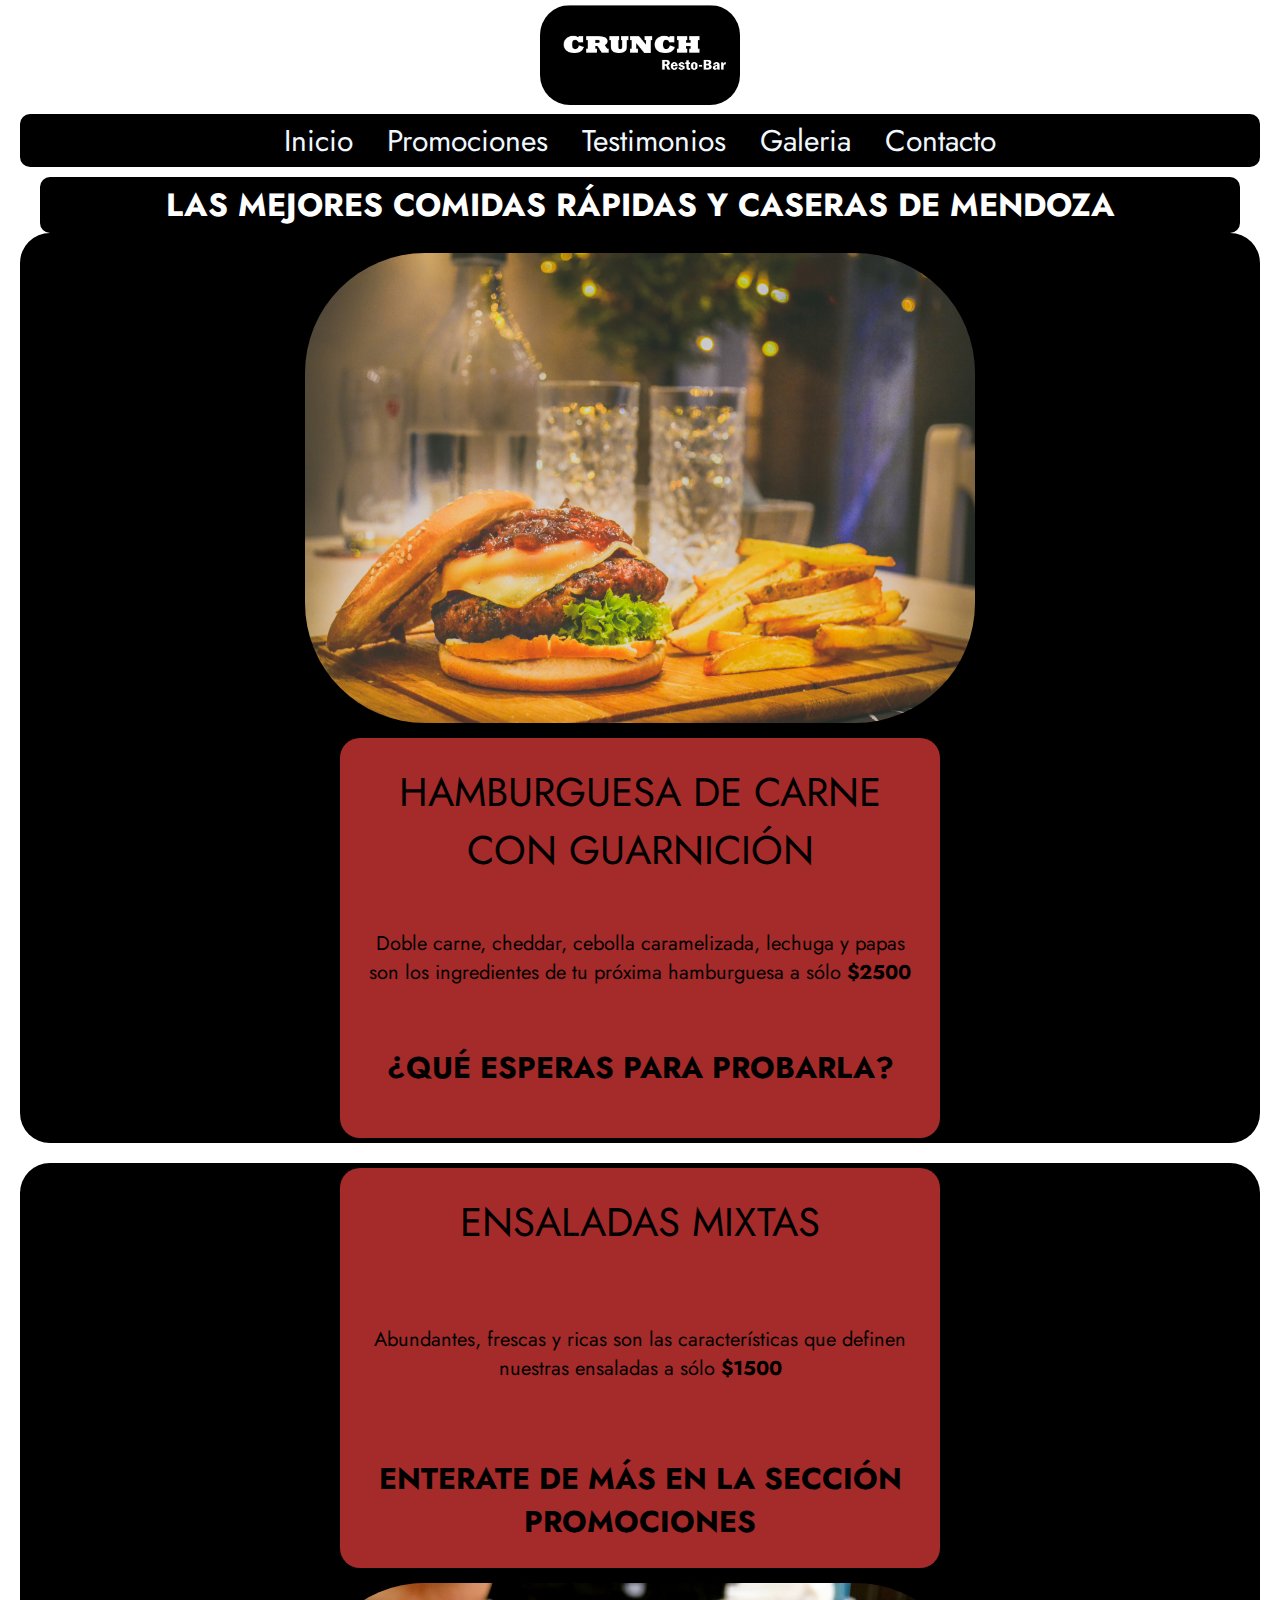
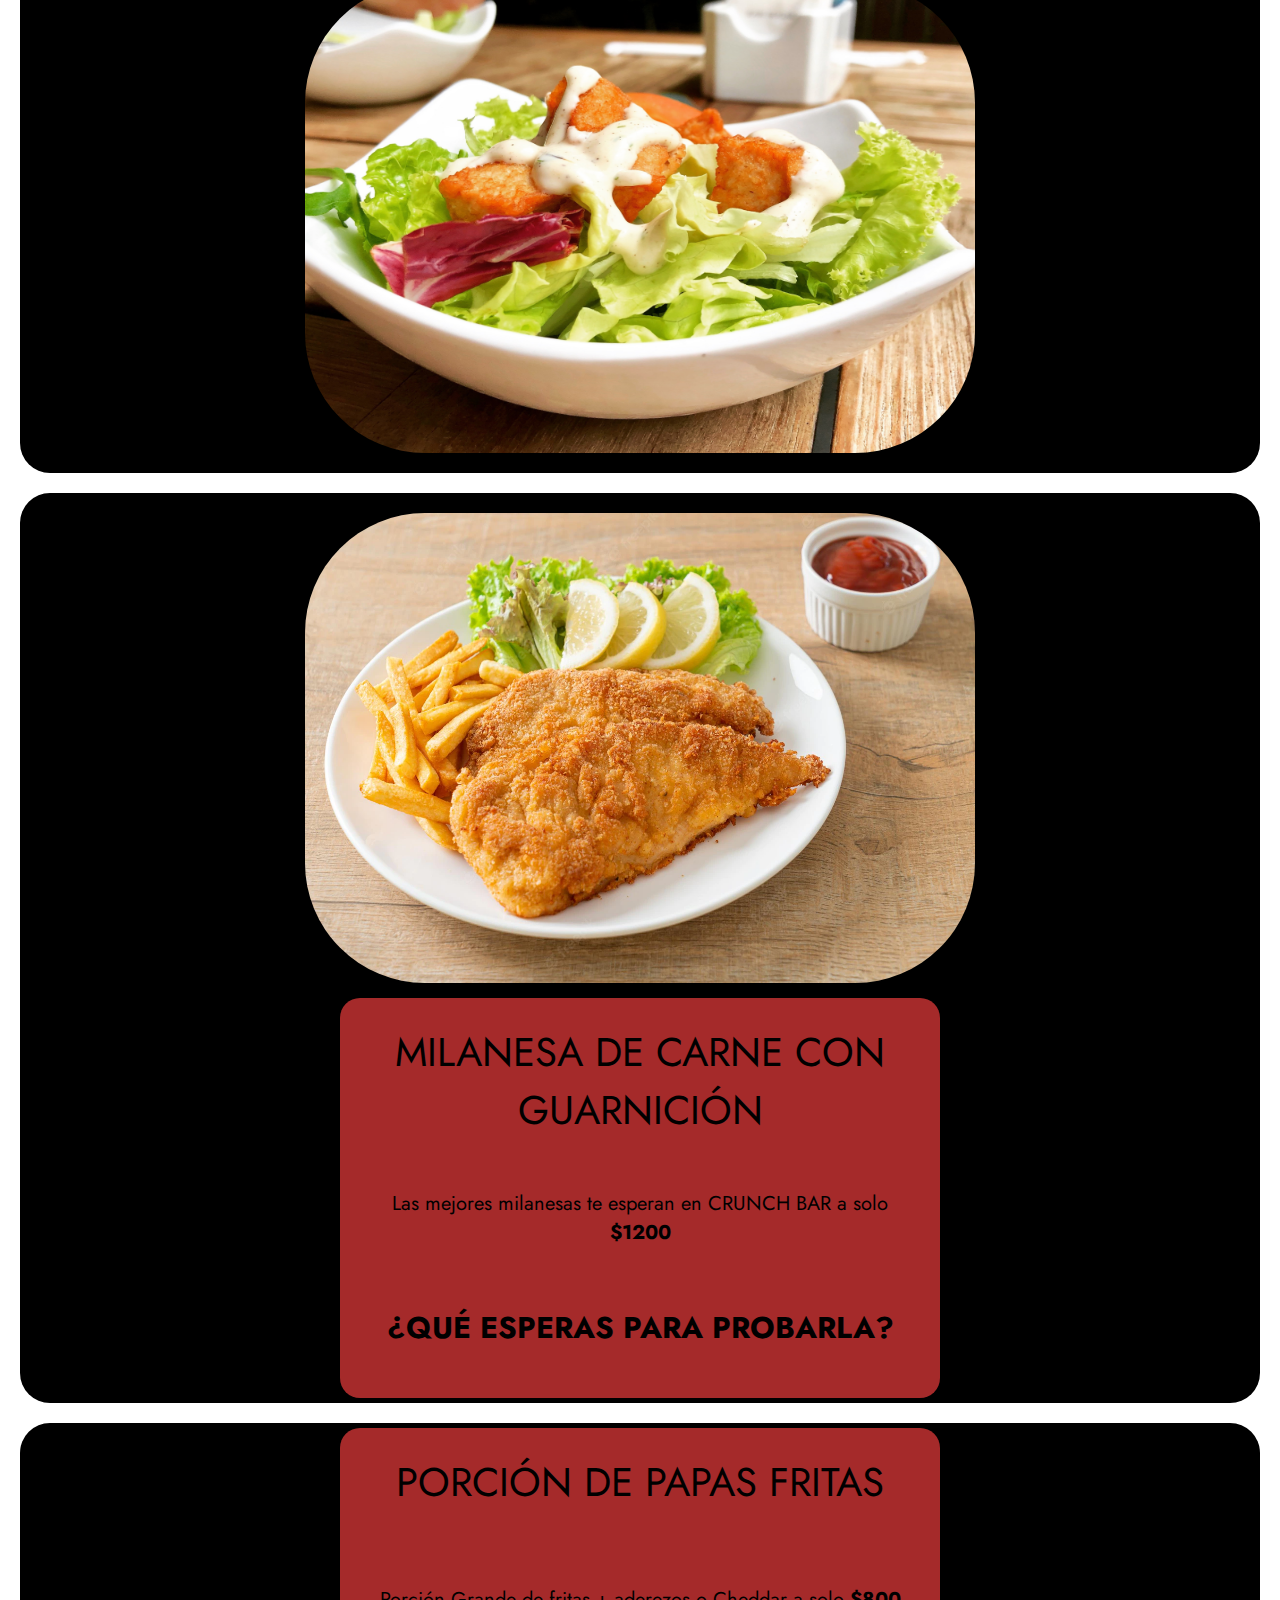
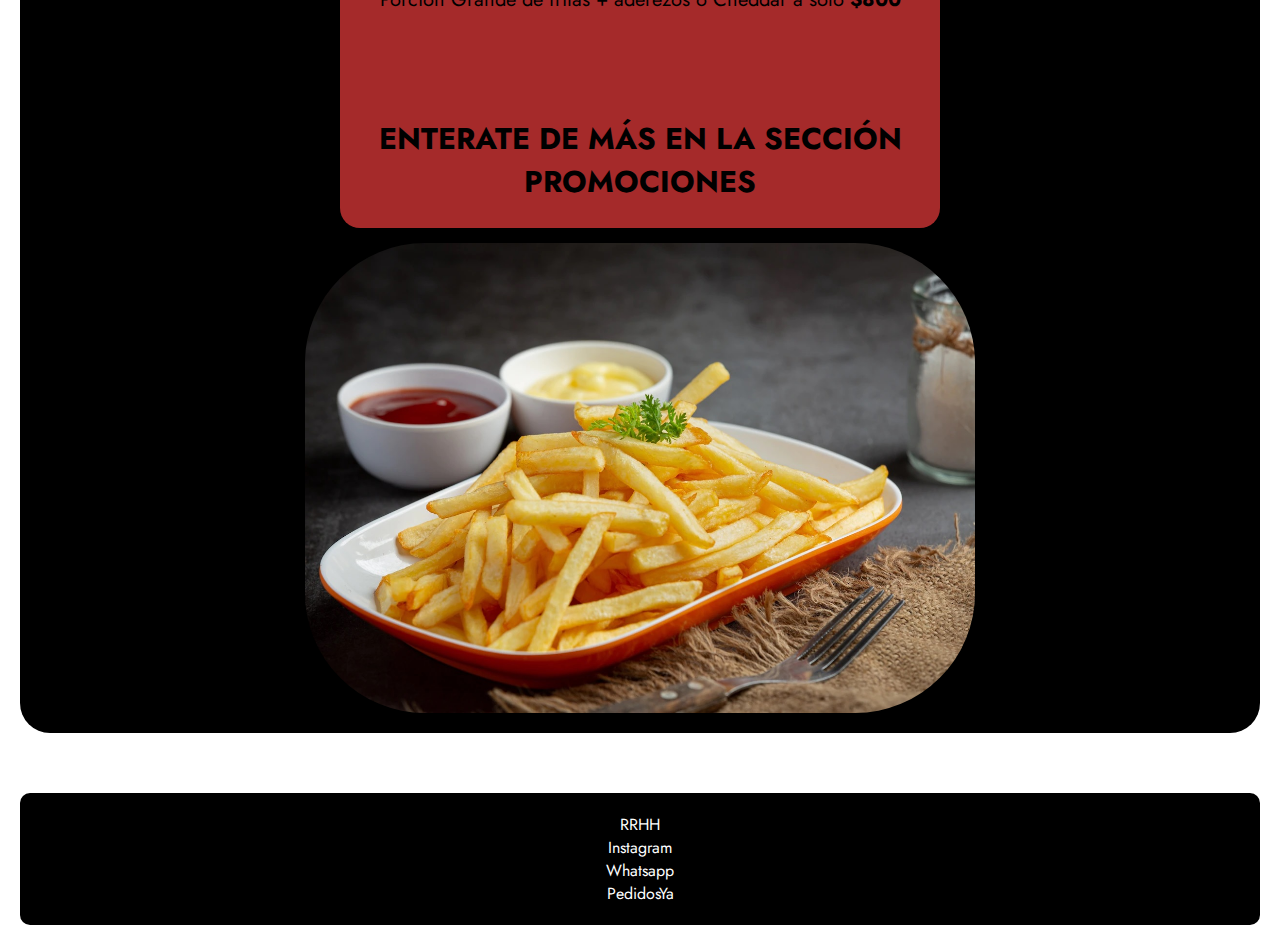
<file: index.html>
<!DOCTYPE html>
<html lang="en">
<head>
    <meta charset="UTF-8">
    <meta http-equiv="X-UA-Compatible" content="IE=edge">
    <meta name="viewport" content="width=device-width, initial-scale=1.0">
    <title> CRUNCH | Restaurant </title>
    <meta name="keywords" content="restaurante, mendoza, bar, comidas, rapidas, hamburguesa">
    <meta name="description" content="Ofrecemos un servicio de comidas rapidas calidad-precio para el cliente">
    <link rel="shortcut icon" href="./images/Sin título-1.png">
    <link rel="stylesheet" href="./scss/main.css">
    <!-- bootstrap -->
    <link href="https://cdn.jsdelivr.net/npm/bootstrap@5.2.2/dist/css/bootstrap.min.css" rel="stylesheet" integrity="sha384-Zenh87qX5JnK2Jl0vWa8Ck2rdkQ2Bzep5IDxbcnCeuOxjzrPF/et3URy9Bv1WTRi" crossorigin="anonymous">
    <script src="https://cdn.jsdelivr.net/npm/bootstrap@5.2.2/dist/js/bootstrap.bundle.min.js" integrity="sha384-OERcA2EqjJCMA+/3y+gxIOqMEjwtxJY7qPCqsdltbNJuaOe923+mo//f6V8Qbsw3" crossorigin="anonymous"></script>
    <!-- bootstrap -->
    <link href="https://fonts.googleapis.com/css2?family=Jost:ital,wght@0,400;0,500;1,700;1,900&display=swap" rel="stylesheet">
</head>
<body>
    <header><!-- header -->
        <div class="imag">
            <img  src="./images/Logo.png" alt="logo" width="200px" height="200px">
        </div>
        <nav>
            <ul class="lista">
                <li class="lista__item">
                    <a class="itemTexto" href="index.html" target="_self">Inicio</a><!-- ver inicio -->
                </li>
                <li class="lista__item">
                    <a class="itemTexto" href="./pages/promociones.html" target="_self">Promociones</a>
                </li>
                <li class="lista__item">
                    <a class="itemTexto" href="./pages/testimonios.html" target="_self">Testimonios</a>
                </li>
                <li class="lista__item">
                    <a class="itemTexto" href="./pages/galeria.html" target="_self">Galeria</a>
                </li>
                <li class="lista__item">
                    <a class="itemTexto" href="./pages/contacto.html" target="_self">Contacto</a>
                </li>
            </ul>
        </nav>
        <div class="navBarMobile">
            <nav class="navbar navbar-expand-lg bg-black rounded-4">
                <div class="container-fluid">
                    <div>
                        <img  src="./images/Logo.png" alt="logo" width="350px" height="170px">
                    </div>
                  <button class="navbar-toggler bg-light" type="button" data-bs-toggle="collapse" data-bs-target="#navbarTogglerDemo01" aria-controls="navbarTogglerDemo01" aria-expanded="false" aria-label="Toggle navigation">
                    <span class="navbar-toggler-icon"></span>
                  </button>
                  <div class="collapse navbar-collapse" id="navbarTogglerDemo01">
                    <ul class="lista">
                        <li class="lista__itemM ">
                            <a class="itemTextoM" href="index.html" target="_self">Inicio</a><!-- ver inicio -->
                        </li>
                        <li class="lista__itemM ">
                            <a class="itemTextoM" href="./pages/promociones.html" target="_self">Promociones</a>
                        </li>
                        <li class="lista__itemM ">
                            <a class="itemTextoM" href="./pages/testimonios.html" target="_self">Testimonios</a>
                        </li>
                        <li class="lista__itemM ">
                            <a class="itemTextoM" href="./pages/galeria.html" target="_self">Galeria</a>
                        </li>
                        <li class="lista__itemM ">
                            <a class="itemTextoM" href="./pages/contacto.html" target="_self">Contacto</a>
                        </li>
                    </ul> 
                  </div>
                </div>
              </nav>
        </div>    

    </header>

    <main id="main">
        <h1>LAS MEJORES COMIDAS RÁPIDAS Y CASERAS DE MENDOZA</h1>
        <div class="main-flex1">    
            <div class="imagen-flex1"><img src="./images/hambur.jpg" alt="hamburguesa1" width="650px" height="400px"></div>
            <div class="mobileItem">
                <b>HAMBURGUESA DE CARNE CON GUARNICIÓN</b> 
                <div>Doble carne, cheddar, cebolla caramelizada, lechuga y papas son los ingredientes
                de tu próxima hamburguesa a sólo <b>$2500</b></div>
                <b>¿QUÉ ESPERAS PARA PROBARLA?</b>
            </div>
            <div class="grid1">
                <div class="celda1">HAMBURGUESA DE CARNE CON GUARNICIÓN</div>
                <div class="celda2">Doble carne, cheddar, cebolla caramelizada, lechuga y papas son los ingredientes
                    de tu próxima hamburguesa a sólo <b>$2500</b></div>
                <div class="celda3"><b>¿QUÉ ESPERAS PARA PROBARLA?</b></div>
            </div>    
        </div>

        <div class="main-flex2">
            <div class="imagen-flex2">
                <img src="./images/salad.jpg" alt="salad1" width="650px" height="400px">
            </div>
            <div class="mobileItem">
                <b>ENSALADAS MIXTAS</b> 
                <div>Abundantes, frescas y ricas son las características que definen nuestras ensaladas a sólo <b>$1500</b></div>
                <b>ENTERATE DE MÁS EN LA SECCIÓN PROMOCIONES</b>
            </div>
            <div class="grid2">
                <div class="celda01">ENSALADAS MIXTAS</div>
                <div class="celda02">Abundantes, frescas y ricas son las características que definen nuestras ensaladas a sólo <b>$1500</b></div>
                <div class="celda03"><b>ENTERATE DE MÁS EN LA SECCIÓN PROMOCIONES</b></div>
            </div>
        </div>

        <div class="main-flex1">    
            <div class="imagen-flex1"><img src="./images/mila.png" alt="mila" width="650px" height="400px"></div>
            <div class="mobileItem">
                <b>MILANESA DE POLLO CON GUARNICIÓN</b> 
                <div>Las mejores milanesas te esperan en CRUNCH BAR a solo <b>$1200</b></div>
                <b>¿QUÉ ESPERAS PARA PROBARLA?</b>
            </div>
            <div class="grid1">
                <div class="celda1">MILANESA DE CARNE CON GUARNICIÓN</div>
                <div class="celda2">Las mejores milanesas te esperan en CRUNCH BAR a solo <b>$1200</b></div>
                <div class="celda3"><b>¿QUÉ ESPERAS PARA PROBARLA?</b></div>
            </div>    
        </div>

        <div class="main-flex2">
            <div class="imagen-flex2">
                <img src="./images/papas.jpg" alt="papas" width="650px" height="400px">
            </div>
            <div class="mobileItem">
                <b>PORCIÓN DE PAPAS FRITAS</b> 
                <div>Porción Grande de fritas + aderezos o Cheddar <b>$800</b></div>
                <b>ENTERATE DE MÁS EN LA SECCIÓN PROMOCIONES</b>
            </div>
            <div class="grid2">
                <div class="celda01">PORCIÓN DE PAPAS FRITAS</div>
                <div class="celda02">Porción Grande de fritas + aderezos o Cheddar a solo <b>$800</b></div>
                <div class="celda03"><b>ENTERATE DE MÁS EN LA SECCIÓN PROMOCIONES</b></div>
            </div>
        </div>

    </main>
  
    <footer>
        <div>
            <a class="redes" href="#" target="_blank">RRHH</a>
        </div>
        <div>
            <a class="redes" href="#" target="_blank">Instagram</a>
        </div>
        <div>
            <a class="redes" href="#" target="_blank">Whatsapp</a>
        </div>
        <div>
            <a class="redes" href="#" target="_blank">PedidosYa</a>
        </div>
    </footer>
</body>
</html>
</file>
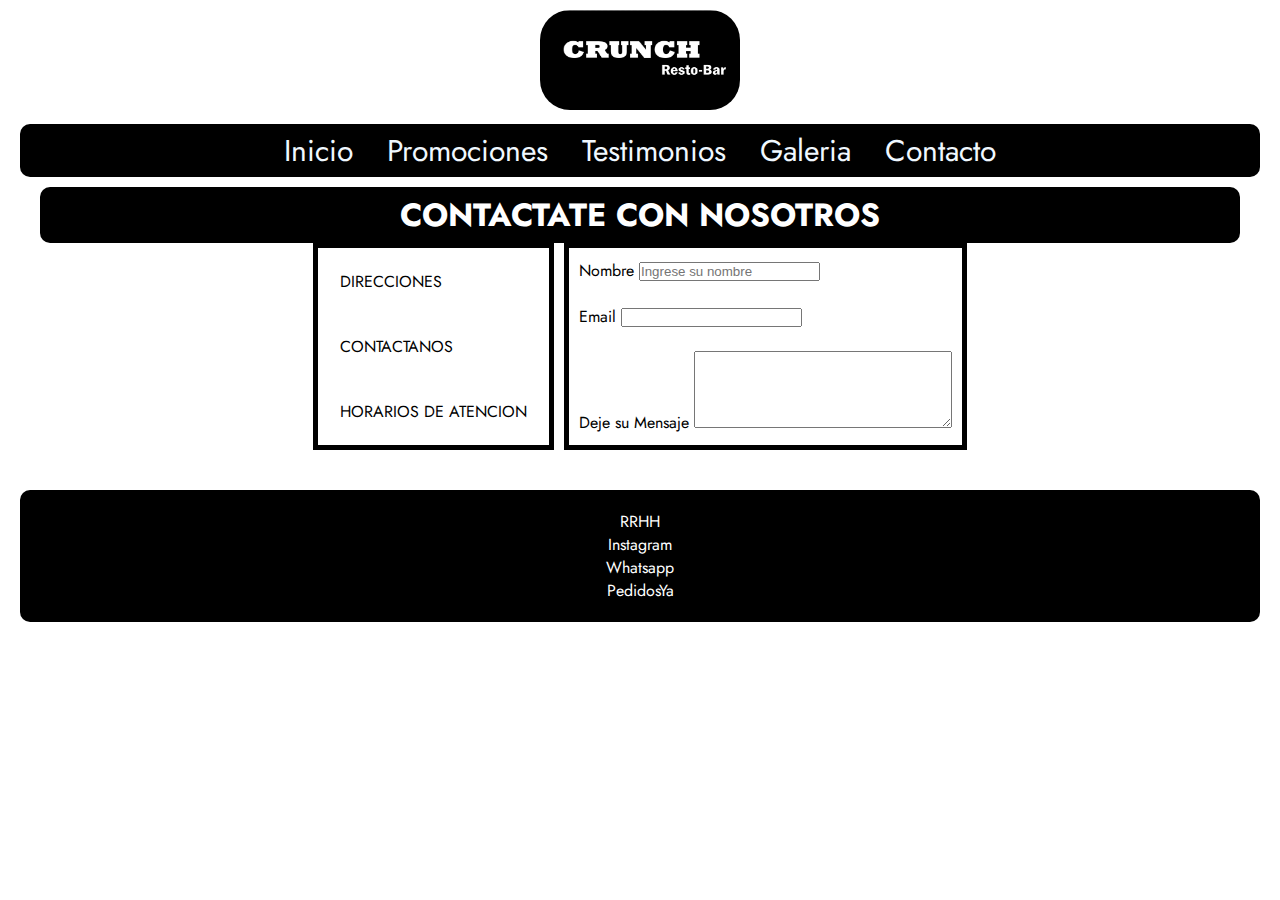
<file: pages/contacto.html>
<!DOCTYPE html>
<html lang="en">
<head>
    <meta charset="UTF-8">
    <meta http-equiv="X-UA-Compatible" content="IE=edge">
    <meta name="viewport" content="width=device-width, initial-scale=1.0">
    <title> CRUNCH | Restaurant </title>
    <meta name="keywords" content="restaurante, mendoza, bar, comidas, contacto, ubicacion, mapa, mail">
    <meta name="description" content="Ofrecemos un servicio de comidas rapidas calidad-precio para el cliente">
    <link rel="shortcut icon" href="../images/Sin título-1.png">
    <link rel="stylesheet" href="../scss/main.css">
    <!-- bootstrap -->
    <link href="https://cdn.jsdelivr.net/npm/bootstrap@5.2.2/dist/css/bootstrap.min.css" rel="stylesheet" integrity="sha384-Zenh87qX5JnK2Jl0vWa8Ck2rdkQ2Bzep5IDxbcnCeuOxjzrPF/et3URy9Bv1WTRi" crossorigin="anonymous">
    <script src="https://cdn.jsdelivr.net/npm/bootstrap@5.2.2/dist/js/bootstrap.bundle.min.js" integrity="sha384-OERcA2EqjJCMA+/3y+gxIOqMEjwtxJY7qPCqsdltbNJuaOe923+mo//f6V8Qbsw3" crossorigin="anonymous"></script>
    <!-- bootstrap -->
    <link href="https://fonts.googleapis.com/css2?family=Jost:ital,wght@0,400;0,500;1,700;1,900&display=swap" rel="stylesheet">
</head>
<body>
    <header>
        <div class="imag">
            <img class="imag" src="../images/Logo.png" alt="logo" width="200px" height="200px">
        </div>
        <nav>
            <ul class="lista">
                <li class="lista__item">
                    <a class="itemTexto" href="../index.html" target="_self">Inicio</a><!-- ver inicio -->
                </li>
                <li class="lista__item">
                    <a class="itemTexto" href="promociones.html" target="_self">Promociones</a>
                </li>
                <li class="lista__item">
                    <a class="itemTexto" href="testimonios.html" target="_self">Testimonios</a>
                </li>
                <li class="lista__item">
                    <a class="itemTexto" href="galeria.html" target="_self">Galeria</a>
                </li>
                <li class="lista__item">
                    <a class="itemTexto" href="contacto.html" target="_self">Contacto</a>
                </li>
            </ul>
        </nav>  
        <div class="navBarMobile">
            <nav class="navbar navbar-expand-lg bg-black rounded-4">
                <div class="container-fluid">
                    <div>
                        <img  src="../images/Logo.png" alt="logo" width="350px" height="170px">
                    </div>
                  <button class="navbar-toggler bg-light" type="button" data-bs-toggle="collapse" data-bs-target="#navbarTogglerDemo01" aria-controls="navbarTogglerDemo01" aria-expanded="false" aria-label="Toggle navigation">
                    <span class="navbar-toggler-icon"></span>
                  </button>
                  <div class="collapse navbar-collapse" id="navbarTogglerDemo01">
                    <ul class="lista">
                        <li class="lista__itemM">
                            <a class="itemTextoM" href="../index.html" target="_self">Inicio</a><!-- ver inicio -->
                        </li>
                        <li class="lista__itemM">
                            <a class="itemTextoM" href="promociones.html" target="_self">Promociones</a>
                        </li>
                        <li class="lista__itemM">
                            <a class="itemTextoM" href="testimonios.html" target="_self">Testimonios</a>
                        </li>
                        <li class="lista__itemM">
                            <a class="itemTextoM" href="galeria.html" target="_self">Galeria</a>
                        </li>
                        <li class="lista__itemM">
                            <a class="itemTextoM" href="contacto.html" target="_self">Contacto</a>
                        </li>
                    </ul> 
                  </div>
                </div>
              </nav>
        </div>  
    </header>

    <main id="mainContact">
        <h1 class="mainH1">CONTACTATE CON NOSOTROS</h1>
        <div class="flexContact">
            <table class="form1">
                <tr>
                    <td class="espacio">
                        DIRECCIONES
                    </td>
                </tr>
                <tr>   
                    <td class="espacio">
                        CONTACTANOS
                    </td>
                </tr> 
                <tr>  
                    <td  class="espacio">
                        HORARIOS DE ATENCION
                    </td>
                </tr>

            </table>
            <table class="form2" cellpadding="10px" cellspacing="10px">
                <tr>
                    <td>
                        <form action="enviar.php" method="get"> 
                            <label for="nombre">Nombre</label>
                            <input type="text" id="nombre" placeholder="Ingrese su nombre">
                            <br><br>
                            <label for="mail">Email</label> 
                            <input type="email" id="mail">
                            <br><br>
                            <label for="multi">Deje su Mensaje</label> 
                            <textarea name="multi" id="multi" cols="30" rows="5"></textarea>
                        </form> 
                    </td>       
                </tr>
            </table>
        </div>
    </main>

    <footer>
        <div>
            <a class="redes" href="" target="_blank">RRHH</a>
        </div>
        <div>
            <a class="redes" href="" target="_blank">Instagram</a>
        </div>
        <div>
            <a class="redes" href="" target="_blank">Whatsapp</a>
        </div>
        <div>
            <a class="redes" href="" target="_blank">PedidosYa</a>
        </div>
    </footer>
</body>
</html>
</file>
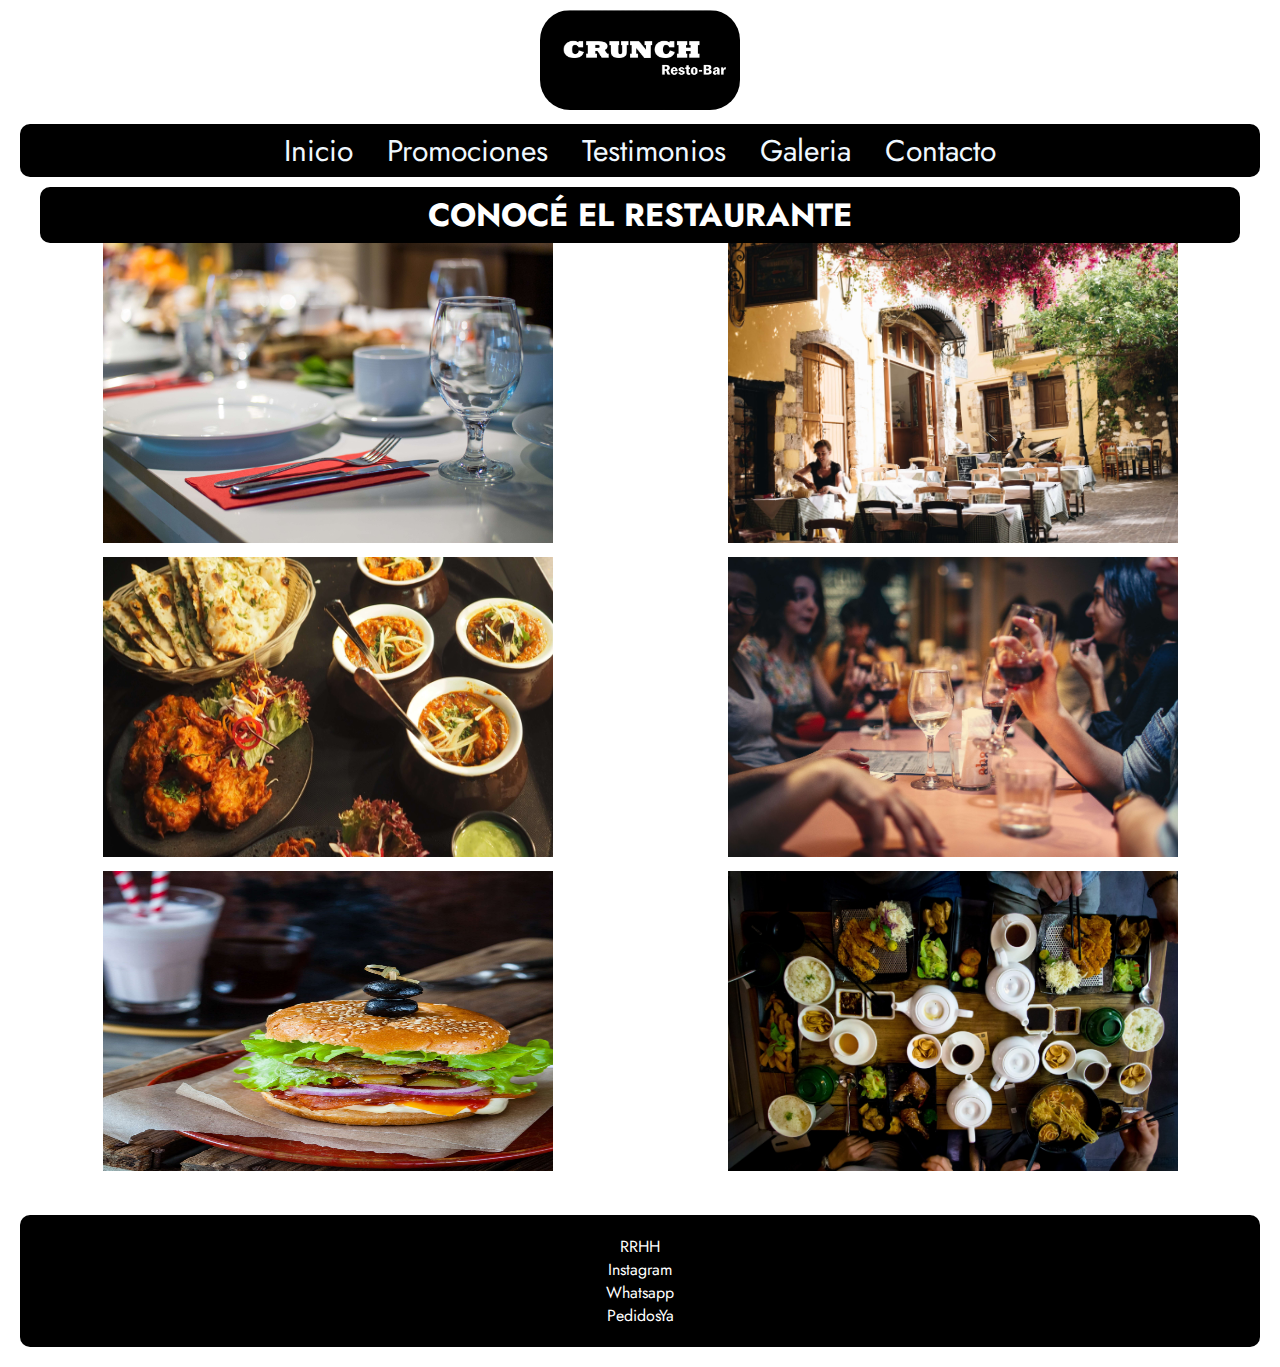
<file: pages/galeria.html>
<!DOCTYPE html>
<html lang="en">
<head>
    <meta charset="UTF-8">
    <meta http-equiv="X-UA-Compatible" content="IE=edge">
    <meta name="viewport" content="width=device-width, initial-scale=1.0">
    <title> CRUNCH | Restaurant </title>
    <meta name="keywords" content="restaurante, mendoza, bar, comidas, rapidas, galeria, fotos, ambiente">
    <meta name="description" content="Ofrecemos un servicio de comidas rapidas calidad-precio para el cliente">
    <link rel="shortcut icon" href="../images/Sin título-1.png">
    <link rel="stylesheet" href="../scss/main.css">
    <!-- bootstrap -->
    <link href="https://cdn.jsdelivr.net/npm/bootstrap@5.2.2/dist/css/bootstrap.min.css" rel="stylesheet" integrity="sha384-Zenh87qX5JnK2Jl0vWa8Ck2rdkQ2Bzep5IDxbcnCeuOxjzrPF/et3URy9Bv1WTRi" crossorigin="anonymous">
    <script src="https://cdn.jsdelivr.net/npm/bootstrap@5.2.2/dist/js/bootstrap.bundle.min.js" integrity="sha384-OERcA2EqjJCMA+/3y+gxIOqMEjwtxJY7qPCqsdltbNJuaOe923+mo//f6V8Qbsw3" crossorigin="anonymous"></script>
    <!-- bootstrap -->
    <link href="https://fonts.googleapis.com/css2?family=Jost:ital,wght@0,400;0,500;1,700;1,900&display=swap" rel="stylesheet">
</head>
<body>
    <header>
        <div class="imag">
            <img class="imag" src="../images/Logo.png" alt="logo" width="200px" height="200px">
        </div>
        <nav>
            <ul class="lista">
                <li class="lista__item">
                    <a class="itemTexto" href="../index.html" target="_self">Inicio</a><!-- ver inicio -->
                </li>
                <li class="lista__item">
                    <a class="itemTexto" href="promociones.html" target="_self">Promociones</a>
                </li>
                <li class="lista__item">
                    <a class="itemTexto" href="testimonios.html" target="_self">Testimonios</a>
                </li>
                <li class="lista__item">
                    <a class="itemTexto" href="galeria.html" target="_self">Galeria</a>
                </li>
                <li class="lista__item">
                    <a class="itemTexto" href="contacto.html" target="_self">Contacto</a>
                </li>
            </ul>
        </nav> 
        <div class="navBarMobile">
            <nav class="navbar navbar-expand-lg bg-black rounded-4">
                <div class="container-fluid">
                    <div>
                        <img  src="../images/Logo.png" alt="logo" width="350px" height="170px">
                    </div>
                  <button class="navbar-toggler bg-light" type="button" data-bs-toggle="collapse" data-bs-target="#navbarTogglerDemo01" aria-controls="navbarTogglerDemo01" aria-expanded="false" aria-label="Toggle navigation">
                    <span class="navbar-toggler-icon"></span>
                  </button>
                  <div class="collapse navbar-collapse" id="navbarTogglerDemo01">
                    <ul class="lista">
                        <li class="lista__itemM">
                            <a class="itemTextoM" href="../index.html" target="_self">Inicio</a><!-- ver inicio -->
                        </li>
                        <li class="lista__itemM">
                            <a class="itemTextoM" href="promociones.html" target="_self">Promociones</a>
                        </li>
                        <li class="lista__itemM">
                            <a class="itemTextoM" href="testimonios.html" target="_self">Testimonios</a>
                        </li>
                        <li class="lista__itemM">
                            <a class="itemTextoM" href="galeria.html" target="_self">Galeria</a>
                        </li>
                        <li class="lista__itemM">
                            <a class="itemTextoM" href="contacto.html" target="_self">Contacto</a>
                        </li>
                    </ul> 
                  </div>
                </div>
              </nav>
        </div>   
    </header>

    <main id="mainGaleria">
        <h1 class="galH1">CONOCÉ EL RESTAURANTE</h1>
        <div class="flexGale">
            <div><img src="../images/foto1.jpg" alt="foto1" width="450px" height="300"></div>
            <div><img src="../images/foto2.jpg" alt="foto2" width="450px" height="300"></div>
            <div><img src="../images/foto3.jpg" alt="foto3" width="450px" height="300"></div>
            <div><img src="../images/foto4.jpg" alt="foto4" width="450px" height="300"></div>
            <div><img src="../images/foto5.jpg" alt="foto5" width="450px" height="300"></div>
            <div><img src="../images/foto6.jpg" alt="foto6" width="450px" height="300"></div>
        </div>
    </main>

    <footer>
        <div>
            <a class="redes" href="" target="_blank">RRHH</a>
        </div>
        <div>
            <a class="redes" href="" target="_blank">Instagram</a>
        </div>
        <div>
            <a class="redes" href="" target="_blank">Whatsapp</a>
        </div>
        <div>
            <a class="redes" href="" target="_blank">PedidosYa</a>
        </div>
    </footer>
</body>
</html>
</file>
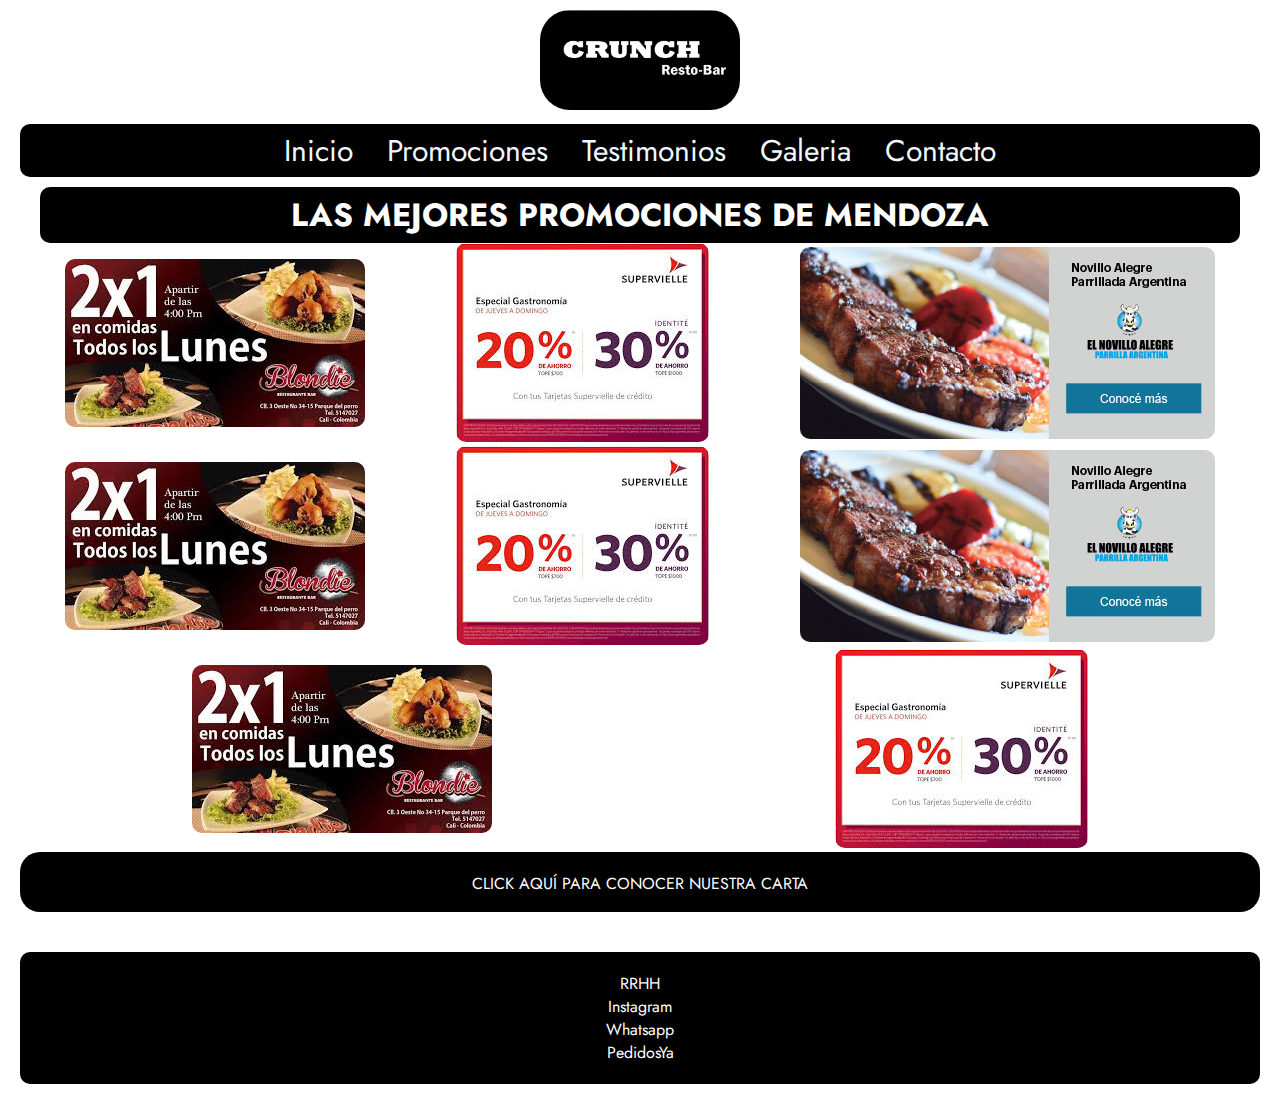
<file: pages/promociones.html>
<!DOCTYPE html>
<html lang="en">
<head>
    <meta charset="UTF-8">
    <meta http-equiv="X-UA-Compatible" content="IE=edge">
    <meta name="viewport" content="width=device-width, initial-scale=1.0">
    <title> CRUNCH | Restaurant </title>
    <meta name="keywords" content="restaurante, mendoza, bar, comidas, rapidas, hamburguesa,promociones, bancos">
    <meta name="description" content="Ofrecemos un servicio de comidas rapidas calidad-precio para el cliente">
    <link rel="shortcut icon" href="../images/Sin título-1.png">
    <!-- bootstrap -->
    <link href="https://cdn.jsdelivr.net/npm/bootstrap@5.2.2/dist/css/bootstrap.min.css" rel="stylesheet" integrity="sha384-Zenh87qX5JnK2Jl0vWa8Ck2rdkQ2Bzep5IDxbcnCeuOxjzrPF/et3URy9Bv1WTRi" crossorigin="anonymous">
    <script src="https://cdn.jsdelivr.net/npm/bootstrap@5.2.2/dist/js/bootstrap.bundle.min.js" integrity="sha384-OERcA2EqjJCMA+/3y+gxIOqMEjwtxJY7qPCqsdltbNJuaOe923+mo//f6V8Qbsw3" crossorigin="anonymous"></script>
    <!-- bootstrap -->
    <link rel="stylesheet" href="../scss/main.css">
    <link href="https://fonts.googleapis.com/css2?family=Jost:ital,wght@0,400;0,500;1,700;1,900&display=swap" rel="stylesheet">
</head>
<body>
    <header>
        <div class="imag">
            <img class="imag" src="../images/Logo.png" alt="logo" width="200px" height="200px">
        </div>
        <nav>
            <ul class="lista">
                <li class="lista__item">
                    <a class="itemTexto" href="../index.html" target="_self">Inicio</a><!-- ver inicio -->
                </li>
                <li class="lista__item">
                    <a class="itemTexto" href="promociones.html" target="_self">Promociones</a>
                </li>
                <li class="lista__item">
                    <a class="itemTexto" href="testimonios.html" target="_self">Testimonios</a>
                </li>
                <li class="lista__item">
                    <a class="itemTexto" href="galeria.html" target="_self">Galeria</a>
                </li>
                <li class="lista__item">
                    <a class="itemTexto" href="contacto.html" target="_self">Contacto</a>
                </li>
            </ul>
        </nav>
        <div class="navBarMobile">
            <nav class="navbar navbar-expand-lg bg-black rounded-4">
                <div class="container-fluid">
                    <div>
                        <img  src="../images/Logo.png" alt="logo" width="350px" height="170px">
                    </div>    
                  <button class="navbar-toggler bg-light" type="button" data-bs-toggle="collapse" data-bs-target="#navbarTogglerDemo01" aria-controls="navbarTogglerDemo01" aria-expanded="false" aria-label="Toggle navigation">
                    <span class="navbar-toggler-icon"></span>
                  </button>
                  <div class="collapse navbar-collapse" id="navbarTogglerDemo01">
                    <ul class="lista">
                        <li class="lista__itemM">
                            <a class="itemTextoM" href="../index.html" target="_self">Inicio</a><!-- ver inicio -->
                        </li>
                        <li class="lista__itemM">
                            <a class="itemTextoM" href="promociones.html" target="_self">Promociones</a>
                        </li>
                        <li class="lista__itemM">
                            <a class="itemTextoM" href="testimonios.html" target="_self">Testimonios</a>
                        </li>
                        <li class="lista__itemM">
                            <a class="itemTextoM" href="galeria.html" target="_self">Galeria</a>
                        </li>
                        <li class="lista__itemM">
                            <a class="itemTextoM" href="contacto.html" target="_self">Contacto</a>
                        </li>
                    </ul> 
                  </div>
                </div>
              </nav>
        </div>    
    </header>
    <main id="mainPromos">
        <h1 class="promoH1">LAS MEJORES PROMOCIONES DE MENDOZA</h1>
        <div class="flexPromos">
            <div class="promos"><img src="../images/promocion1.jpg" alt=""></div>
            <div class="promos"><img src="../images/promocion2.jpg" alt=""></div>
            <div class="promos"><img src="../images/promocion3.jpg" alt=""></div>
            <div class="promos"><img src="../images/promocion1.jpg" alt=""></div>
            <div class="promos"><img src="../images/promocion2.jpg" alt=""></div>
            <div class="promos"><img src="../images/promocion3.jpg" alt=""></div>
            <div class="promos"><img src="../images/promocion1.jpg" alt=""></div>
            <div class="promos"><img src="../images/promocion2.jpg" alt=""></div>
        </div>
        <div class="mobileProm">
            <div id="carouselExampleSlidesOnly" class="carousel slide" data-bs-ride="carousel">
                <div class="carousel-inner">
                    <div class="carousel-item active">
                        <img src="../images/promocion1.jpg" class="d-block w-100" alt="...">
                    </div>
                    <div class="carousel-item">
                        <img src="../images/promocion1.jpg" class="d-block w-100" alt="...">
                    </div>
                    <div class="carousel-item">
                        <img src="../images/promocion1.jpg" class="d-block w-100" alt="...">
                    </div>
                </div>
            </div>
        </div>    
        <div class="mobileProm">
            <div id="carouselExampleSlidesOnly" class="carousel slide" data-bs-ride="carousel">
                <div class="carousel-inner">
                    <div class="carousel-item active">
                        <img src="../images/promocion3.jpg" class="d-block w-100" alt="...">
                    </div>
                    <div class="carousel-item">
                        <img src="../images/promocion3.jpg" class="d-block w-100" alt="...">
                    </div>
                    <div class="carousel-item">
                        <img src="../images/promocion3.jpg" class="d-block w-100" alt="...">
                    </div>
                </div>
            </div>
        </div>    
        <div class="mobileProm">
            <div id="carouselExampleSlidesOnly" class="carousel slide" data-bs-ride="carousel">
                <div class="carousel-inner">
                    <div class="carousel-item active">
                        <img src="../images/promocion2.jpg" class="d-block w-100" alt="...">
                    </div>
                    <div class="carousel-item">
                        <img src="../images/promocion2.jpg" class="d-block w-100" alt="...">
                    </div>
                    <div class="carousel-item">
                        <img src="../images/promocion2.jpg" class="d-block w-100" alt="...">
                    </div>
                </div>
            </div>
        </div>    
        <a class="carta" href="#" target="_blank">CLICK AQUÍ PARA CONOCER NUESTRA CARTA</a>
    </main>
    </div>
    <footer>
        <div>
            <a class="redes" href="" target="_blank">RRHH</a>
        </div>
        <div>
            <a class="redes" href="" target="_blank">Instagram</a>
        </div>
        <div>
            <a class="redes" href="" target="_blank">Whatsapp</a>
        </div>
        <div>
            <a class="redes" href="" target="_blank">PedidosYa</a>
        </div>
    </footer>
</body>
</html>
</file>
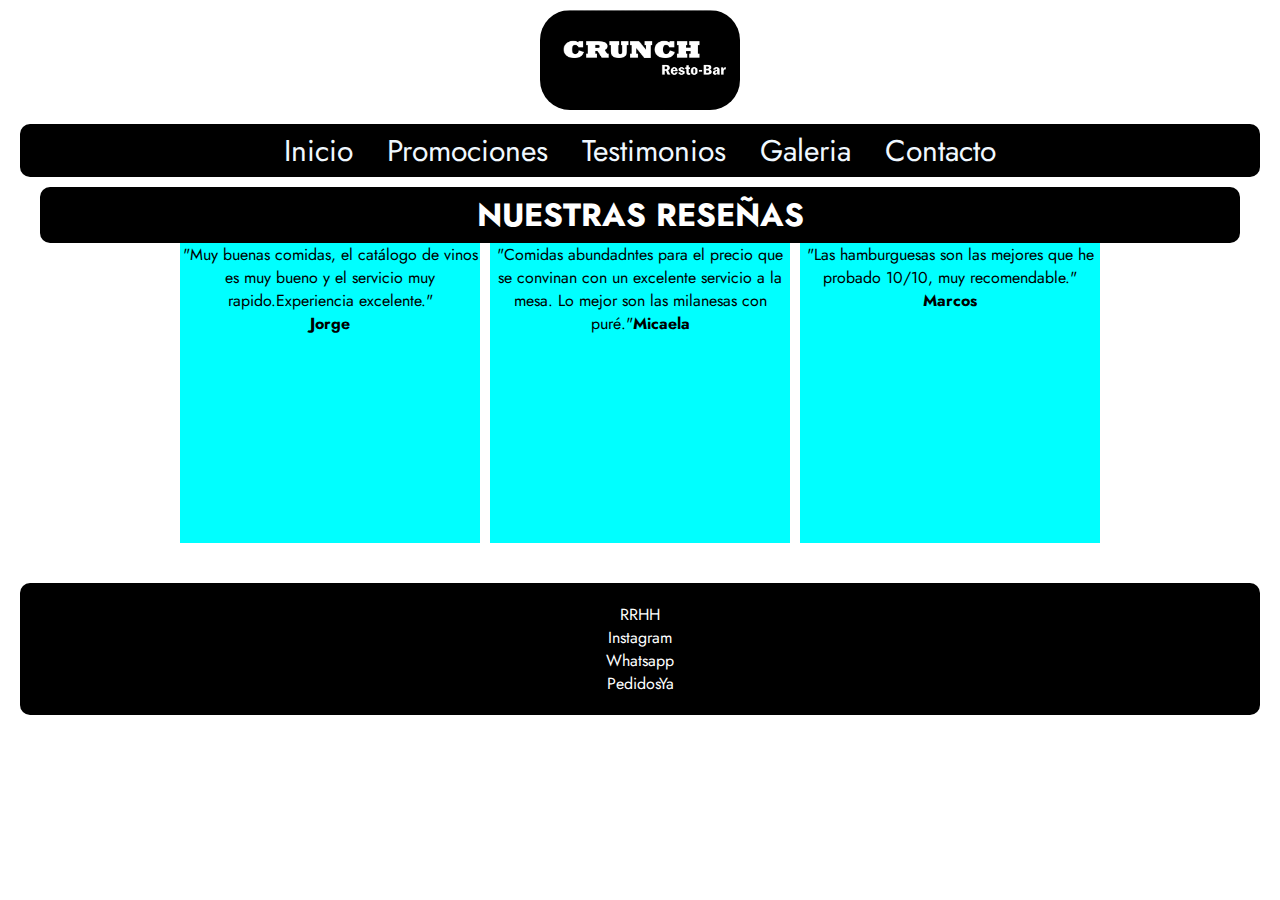
<file: pages/testimonios.html>
<!DOCTYPE html>
<html lang="en">
<head>
    <meta charset="UTF-8">
    <meta http-equiv="X-UA-Compatible" content="IE=edge">
    <meta name="viewport" content="width=device-width, initial-scale=1.0">
    <title> CRUNCH | Restaurant </title>
    <meta name="keywords" content="restaurante, mendoza, bar, opiniones, testimonios">
    <meta name="description" content="Ofrecemos un servicio de comidas rapidas calidad-precio para el cliente">
    <link rel="shortcut icon" href="../images/Sin título-1.png">
    <link rel="stylesheet" href="../scss/main.css">
    <!-- bootstrap -->
    <link href="https://cdn.jsdelivr.net/npm/bootstrap@5.2.2/dist/css/bootstrap.min.css" rel="stylesheet" integrity="sha384-Zenh87qX5JnK2Jl0vWa8Ck2rdkQ2Bzep5IDxbcnCeuOxjzrPF/et3URy9Bv1WTRi" crossorigin="anonymous">
    <script src="https://cdn.jsdelivr.net/npm/bootstrap@5.2.2/dist/js/bootstrap.bundle.min.js" integrity="sha384-OERcA2EqjJCMA+/3y+gxIOqMEjwtxJY7qPCqsdltbNJuaOe923+mo//f6V8Qbsw3" crossorigin="anonymous"></script>
    <!-- bootstrap -->   
    <link href="https://fonts.googleapis.com/css2?family=Jost:ital,wght@0,400;0,500;1,700;1,900&display=swap" rel="stylesheet">
</head>
<body>
    <header>
        <div class="imag">
            <img class="imag" src="../images/Logo.png" alt="logo" width="200px" height="200px">
        </div>
        <nav>
            <ul class="lista">
                <li class="lista__item">
                    <a class="itemTexto" href="../index.html" target="_self">Inicio</a><!-- ver inicio -->
                </li>
                <li class="lista__item">
                    <a class="itemTexto" href="promociones.html" target="_self">Promociones</a>
                </li>
                <li class="lista__item">
                    <a class="itemTexto" href="testimonios.html" target="_self">Testimonios</a>
                </li>
                <li class="lista__item">
                    <a class="itemTexto" href="galeria.html" target="_self">Galeria</a>
                </li>
                <li class="lista__item">
                    <a class="itemTexto" href="contacto.html" target="_self">Contacto</a>
                </li>
            </ul>
        </nav> 
        <div class="navBarMobile">
            <nav class="navbar navbar-expand-lg bg-black rounded-4">
                <div class="container-fluid">
                    <div>
                        <img  src="../images/Logo.png" alt="logo" width="350px" height="170px">
                    </div>
                  <button class="navbar-toggler bg-light" type="button" data-bs-toggle="collapse" data-bs-target="#navbarTogglerDemo01" aria-controls="navbarTogglerDemo01" aria-expanded="false" aria-label="Toggle navigation">
                    <span class="navbar-toggler-icon"></span>
                  </button>
                  <div class="collapse navbar-collapse" id="navbarTogglerDemo01">
                    <ul class="lista">
                        <li class="lista__itemM">
                            <a class="itemTextoM" href="../index.html" target="_self">Inicio</a><!-- ver inicio -->
                        </li>
                        <li class="lista__itemM">
                            <a class="itemTextoM" href="promociones.html" target="_self">Promociones</a>
                        </li>
                        <li class="lista__itemM">
                            <a class="itemTextoM" href="testimonios.html" target="_self">Testimonios</a>
                        </li>
                        <li class="lista__itemM">
                            <a class="itemTextoM" href="galeria.html" target="_self">Galeria</a>
                        </li>
                        <li class="lista__itemM">
                            <a class="itemTextoM" href="contacto.html" target="_self">Contacto</a>
                        </li>
                    </ul> 
                  </div>
                </div>
              </nav>
        </div>   
    </header>
    <main id="mainTestimonios">
        <h1 class="testH1">NUESTRAS RESEÑAS</h1>
        <div class="flexText">
            <div class="colFlex"><div>"Muy buenas comidas, el catálogo de vinos es muy bueno y el servicio muy rapido.Experiencia excelente."</div><b>Jorge</b></div>
            <div class="colFlex"><div>"Comidas abundadntes para el precio que se convinan con un excelente servicio a la mesa. Lo mejor son las milanesas con puré."<b>Micaela</b></div></div>
            <div class="colFlex"><div>"Las hamburguesas son las mejores que he probado 10/10, muy recomendable."</div><b>Marcos</b></div>
        </div>
     
    </main>

    <footer>
        <div>
            <a class="redes" href="" target="_blank">RRHH</a>
        </div>
        <div>
            <a class="redes" href="" target="_blank">Instagram</a>
        </div>
        <div>
            <a class="redes" href="" target="_blank">Whatsapp</a>
        </div>
        <div>
            <a class="redes" href="" target="_blank">PedidosYa</a>
        </div>
    </footer>
</body>
</html>
</file>
<file: scss/main.css>
* {
  margin: 0;
  padding: 0;
  box-sizing: border-box;
}

/* VARS */
/* VARS */
/* MIXINS */
/* MIXINS */
body {
  background-color: white;
}

header {
  text-align: center;
  background-color: white;
  padding-left: 20px;
  padding-right: 20px;
}
header .imag {
  margin: 5px;
}
header .imag img {
  width: 200px;
  height: 100px;
  border-radius: 30px;
}
header nav .lista {
  list-style-type: none;
  padding: 5px;
  background-color: black;
  border-radius: 10px;
  margin-bottom: auto;
}
header nav .lista .lista__item {
  display: inline;
  padding: 15px;
}
header nav .lista .lista__item .itemTexto {
  font-size: 30px;
  color: aliceblue;
  font-family: "Jost", sans-serif;
  text-decoration: none;
  transition: all 0.25s;
}
header nav .lista .lista__item .itemTexto:hover {
  background-color: aliceblue;
  color: black;
  border-radius: 5px;
}

.navBarMobile {
  display: none;
}

@media (max-width: 768px) {
  header .imag {
    display: none;
  }
  nav {
    display: none;
  }
  .navBarMobile {
    display: block;
    padding-top: 20px;
  }
  .lista__itemM {
    display: block;
    padding: 1px;
  }
  .lista__itemM .itemTextoM {
    font-size: 30px;
    color: aliceblue;
    font-family: "Jost", sans-serif;
    text-decoration: none;
    transition: all 0.25s;
  }
  .lista__itemM .itemTextoM:hover {
    background-color: aliceblue;
    color: black;
    border-radius: 5px;
  }
}
footer {
  padding: 20px;
  background-color: black;
  text-align: center;
  margin: 20px;
  border-radius: 10px;
}
footer .redes {
  text-decoration: none;
  color: white;
  font-style: normal;
  font-family: "Jost", sans-serif;
  transition: all 0.25s;
}
footer .redes:hover {
  color: black;
  background-color: white;
  border-radius: 5px;
}

/* MAIN FLEX */
#main {
  padding: 20px;
  background-color: white;
}
#main h1 {
  padding: 5px;
  margin-top: -10px;
  margin-left: 20px;
  margin-right: 20px;
  color: white;
  font-family: "Jost", sans-serif;
  background-color: black;
  border-radius: 10px;
  text-align: center;
}
#main .main-flex1 .imagen-flex1, #main .main-flex2 .imagen-flex2 {
  width: 700px;
  height: 500px;
  padding: 15px;
}
#main .main-flex1 .imagen-flex1 img, #main .main-flex2 .imagen-flex2 img {
  width: 100%;
  height: 100%;
  border-radius: 120px;
}
#main .main-flex1 {
  display: flex;
  flex-wrap: wrap;
  background-color: black;
  padding: 5px;
  margin-bottom: 20px;
  align-items: center;
  justify-content: space-evenly;
  border-radius: 30px;
}
#main .main-flex1 .grid1 {
  width: 600px;
  height: 400px;
  display: grid;
  background-color: brown;
  grid-template-rows: 1fr 1fr 1fr;
  border-radius: 20px;
}
#main .main-flex1 .grid1 .celda1 {
  font-family: "Jost", sans-serif;
  text-align: center;
  padding: 20px;
  margin: 5px;
  font-size: 40px;
}
#main .main-flex1 .grid1 .celda2 {
  font-family: "Jost", sans-serif;
  text-align: center;
  padding: 20px;
  margin: 5px;
  font-size: 20px;
}
#main .main-flex1 .grid1 .celda3 {
  font-family: "Jost", sans-serif;
  text-align: center;
  padding: 20px;
  margin: 5px;
  font-size: 30px;
}
#main .main-flex2 {
  display: flex;
  flex-wrap: wrap;
  background-color: black;
  padding: 5px;
  margin-bottom: 20px;
  align-items: center;
  justify-content: space-evenly;
  border-radius: 30px;
}
#main .main-flex2 .imagen-flex2 {
  order: 2;
}
#main .main-flex2 .grid2 {
  width: 600px;
  height: 400px;
  display: grid;
  background-color: brown;
  grid-template-rows: 1fr 1fr 1fr;
  border-radius: 20px;
  order: 1;
}
#main .main-flex2 .grid2 .celda01 {
  font-family: "Jost", sans-serif;
  text-align: center;
  padding: 20px;
  margin: 5px;
  font-size: 40px;
}
#main .main-flex2 .grid2 .celda02 {
  font-family: "Jost", sans-serif;
  text-align: center;
  padding: 20px;
  margin: 5px;
  font-size: 20px;
}
#main .main-flex2 .grid2 .celda03 {
  font-family: "Jost", sans-serif;
  text-align: center;
  padding: 20px;
  margin: 5px;
  font-size: 30px;
}

.mobileItem {
  display: none;
}
.mobileItem .div {
  display: none;
}

@media screen and (max-width: 768px) {
  #main .main-flex1 .imagen-flex1 {
    width: auto;
    height: auto;
    padding: 15px;
  }
  #main .main-flex1 .grid1 {
    display: none;
  }
  #main .main-flex2 {
    flex-direction: column-reverse;
  }
  #main .main-flex2 .imagen-flex2 {
    width: auto;
    height: auto;
    padding: 15px;
  }
  #main .main-flex2 .grid2 {
    display: none;
  }
  .mobileItem {
    display: block;
    color: white;
    font-family: "Jost", sans-serif;
    text-align: center;
  }
  .mobileItem div {
    display: block;
    color: white;
    font-family: "Jost", sans-serif;
    text-align: center;
  }
}
/* MAIN PROMOCIONES */
#mainPromos {
  padding: 20px;
}
#mainPromos .promoH1 {
  padding: 5px;
  margin-top: -10px;
  margin-left: 20px;
  margin-right: 20px;
  color: white;
  font-family: "Jost", sans-serif;
  background-color: black;
  border-radius: 10px;
  text-align: center;
}
#mainPromos .flexPromos {
  display: flex;
  flex-wrap: wrap;
  align-items: center;
  justify-content: space-around;
}
#mainPromos .flexPromos .promos {
  width: auto;
  height: auto;
  border-radius: 10px;
}
#mainPromos .flexPromos .promos img {
  width: auto;
  height: auto;
  border-radius: 10px;
}
#mainPromos .carta {
  padding-top: 20px;
  background-color: rgb(0, 0, 0);
  width: auto;
  height: 60px;
  text-align: center;
  justify-content: center;
  border-radius: 20px;
  text-decoration: none;
  font-family: "Jost", sans-serif;
  color: white;
  display: block;
  transition: all 0.5s;
}
#mainPromos .carta:hover {
  background-color: white;
  color: black;
  font-size: 25px;
}
#mainPromos .mobileProm {
  display: none;
}

@media (max-width: 768px) {
  #mainPromos .mobileProm {
    display: block;
    margin-bottom: 10px;
    margin-top: 0px;
  }
  #mainPromos .flexPromos {
    display: none;
  }
}
/* MAIN TESTIMONIOS */
#mainTestimonios {
  padding: 20px;
  height: auto;
}
#mainTestimonios .testH1 {
  padding: 5px;
  margin-top: -10px;
  margin-left: 20px;
  margin-right: 20px;
  color: white;
  font-family: "Jost", sans-serif;
  background-color: black;
  border-radius: 10px;
  text-align: center;
}
#mainTestimonios .flexText {
  display: flex;
  flex-direction: row;
  flex-wrap: wrap;
  gap: 10px;
  justify-content: center;
}
#mainTestimonios .flexText .colFlex {
  background-color: aqua;
  width: auto;
  width: 300px;
  height: 300px;
  font-family: "Jost", sans-serif;
  text-align: center;
  align-self: center;
}

/* MAIN GALERIA */
#mainGaleria {
  padding: 20px;
}
#mainGaleria .galH1 {
  padding: 5px;
  margin-top: -10px;
  margin-left: 20px;
  margin-right: 20px;
  color: white;
  font-family: "Jost", sans-serif;
  background-color: black;
  border-radius: 10px;
  text-align: center;
}
#mainGaleria .flexGale {
  display: flex;
  flex-wrap: wrap;
  gap: 10px;
  justify-content: space-around;
}

/* MAIN CONTACTO */
#mainContact {
  padding: 20px;
  height: auto;
}
#mainContact .mainH1 {
  padding: 5px;
  margin-top: -10px;
  margin-left: 20px;
  margin-right: 20px;
  color: white;
  font-family: "Jost", sans-serif;
  background-color: black;
  border-radius: 10px;
  text-align: center;
}
#mainContact .flexContact {
  display: flex;
  gap: 10px;
  flex-wrap: wrap;
  justify-content: center;
}
#mainContact .flexContact .form1 {
  border: 5px solid black;
  font-family: "Jost", sans-serif;
}
#mainContact .flexContact .form1 tr .espacio {
  padding: 20px;
}
#mainContact .flexContact .form2 {
  border: 5px solid black;
  font-family: "Jost", sans-serif;
}/*# sourceMappingURL=main.css.map */
</file>
